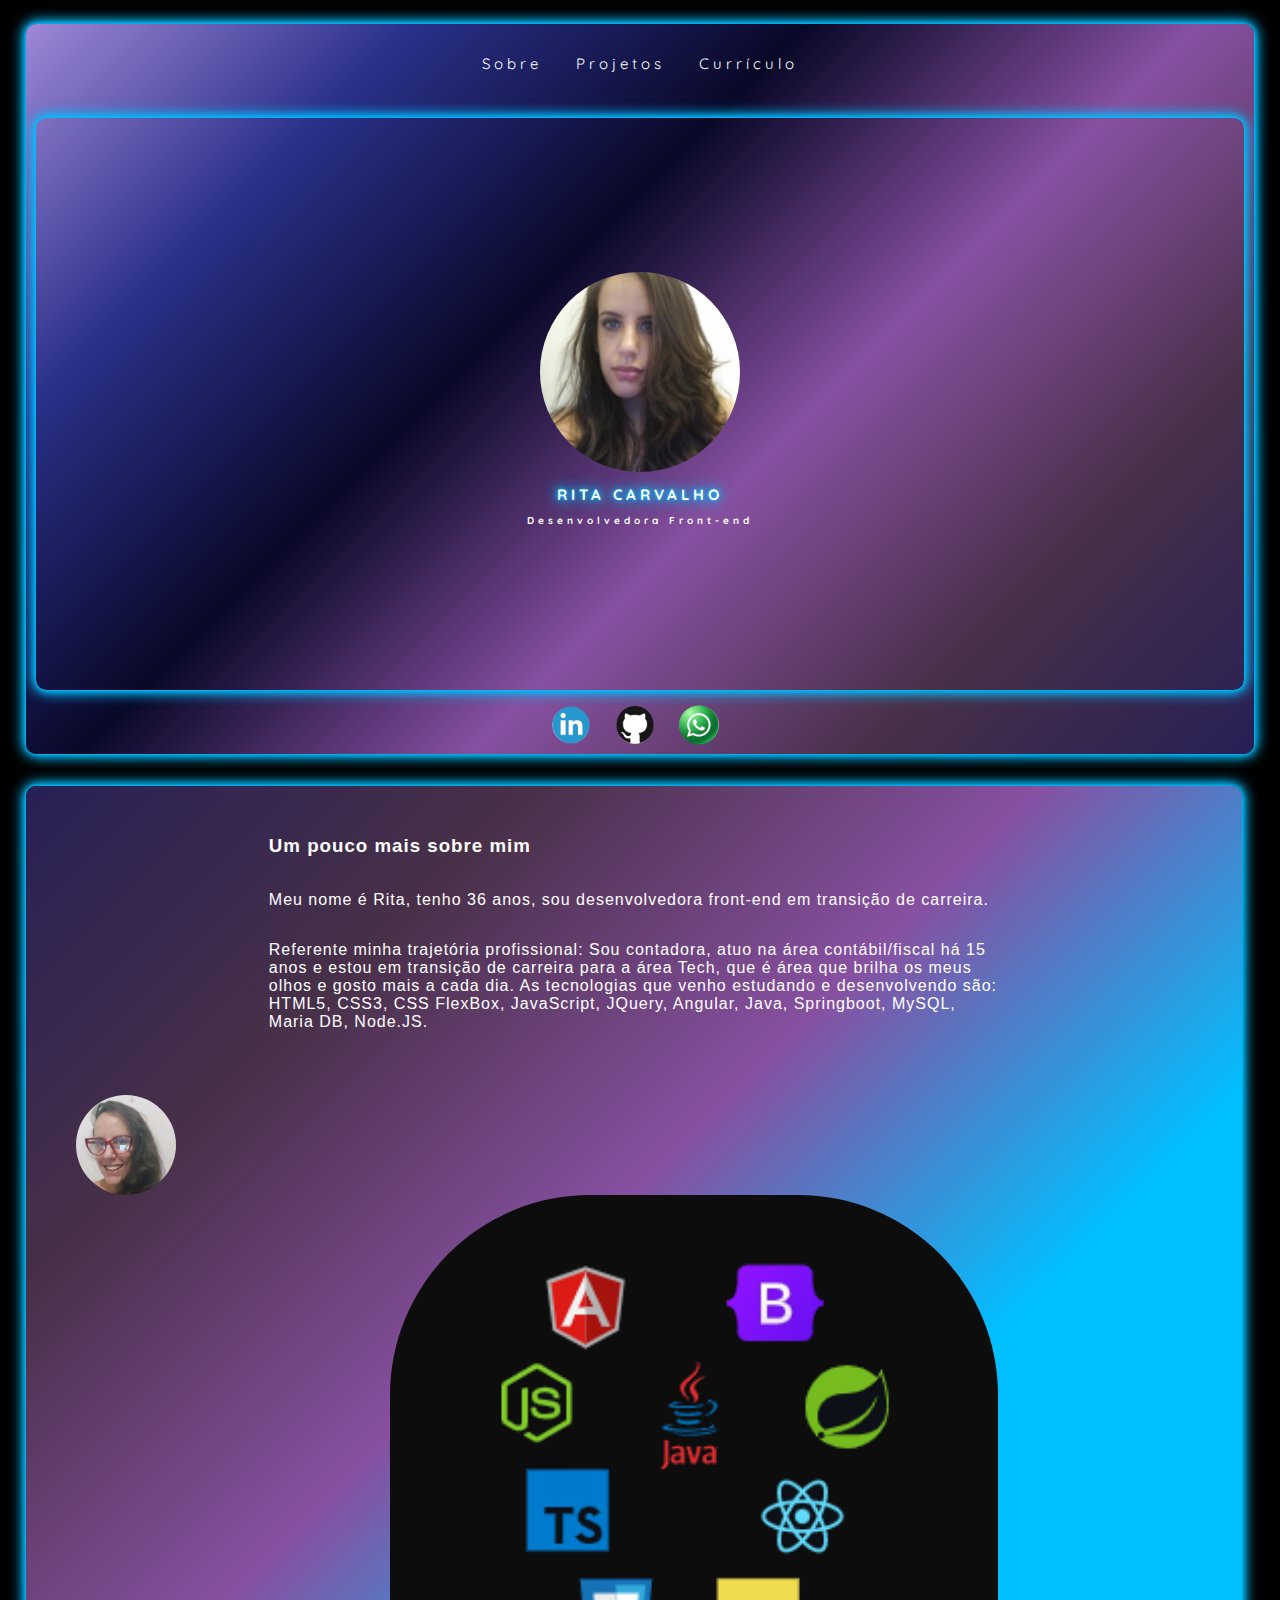
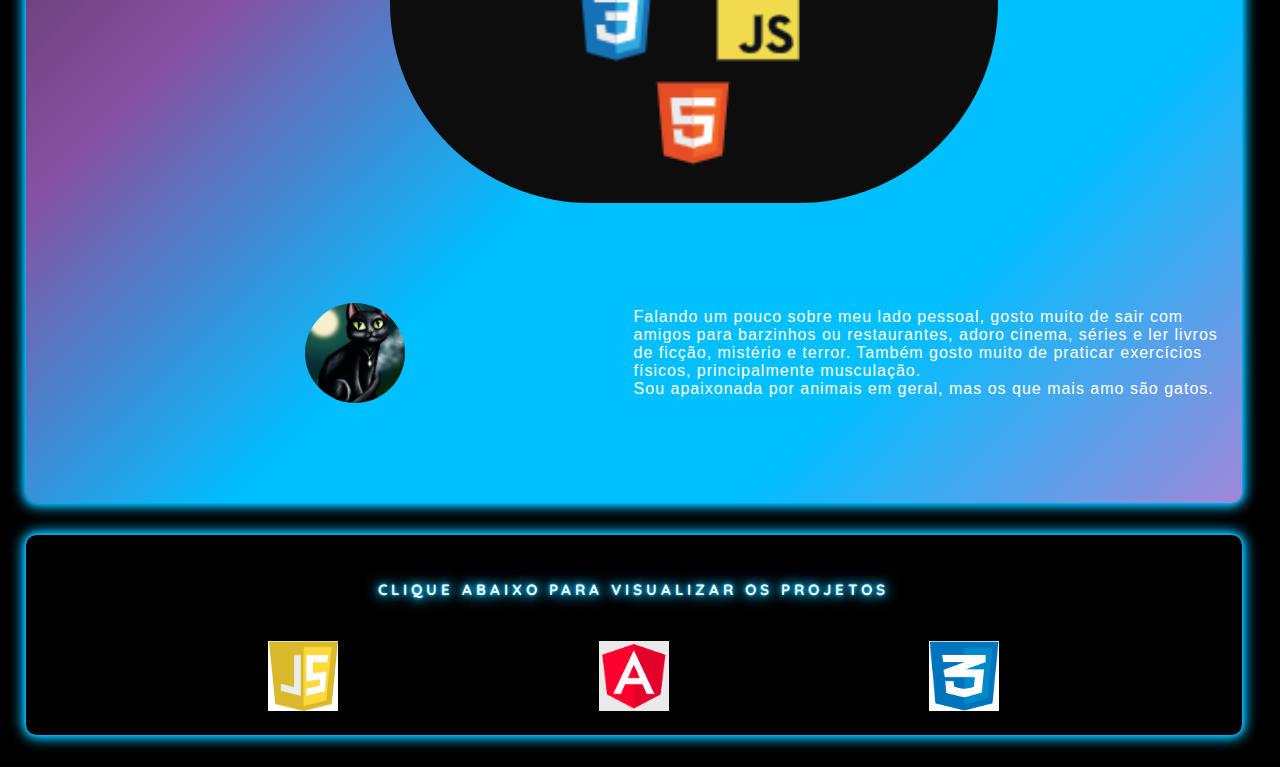
<file: index.html>
<!DOCTYPE html>
<html lang="pt-BR">
<head>
    <meta charset="UTF-8">
    <meta http-equiv="X-UA-Compatible" content="IE=edge">
    <meta name="viewport" content="width=device-width, initial-scale=1.0">
    <title>Document</title>
    <link rel="stylesheet" href="assets/css/style.css">
    <link rel="stylesheet" href="assets/css/socialMedia.css">
    <link rel="stylesheet" href="assets/css/keyFrame.css">
    <link rel="stylesheet" href="assets/css/menu.css">
    <link rel="stylesheet" href="assets/css/foto.css">
    <link rel="stylesheet" href="assets/css/h2.css">
    <link rel="stylesheet" href="assets/css/h1.css">
    <link rel="stylesheet" href="assets/css/card2.css">
    <link rel="stylesheet" href="assets/css/card1.css">
    <link rel="stylesheet" href="assets/css/sobre.css">
    <link rel="stylesheet" href="assets/css/projetosMenu.css">
    <link rel="stylesheet" href="assets/css/responsivo.css">
</head>

<!--Página inicial-->
<body>
    <header>
    <section class="background">
        <div class="menu">
            <p>
                <a href="#pageContainer" class="sobre">Sobre</a>
                <a href="#projectsMenu" class="projetos">Projetos</a>
                <a href="assets/curriculo/curriculo.html" target="_blank" class="curriculo">Currículo</a>
            </p>
        </div>
        <div class="background-2">
            <div class="shadow">
                <img src="assets/img/rita.png" alt="foto rita">
            </div>
            <div>
                <h1>Rita Carvalho</h1>
                <h2>Desenvolvedora Front-end</h2>
            </div>
        </div>

        <div class="social-media">
            <a class="linkedin" href="https://www.linkedin.com/in/rita-carvalho-053305229" target="_blank"><img src="assets/img/linkedin_circulo_editado.png" alt="logo linkedin"></a>
            <a class="git" href="https://github.com/Rita-C-Carvalho" target="_blank"><img src="assets/img/github_branco_editado.png" alt="logo github"></a>
            <a class="zap" href="https://wa.me/5511987828635" target="_blank"><img src="assets/img/zap_circulo_editado.png" alt="logo zap"></a>
        </div>
    </section>
    </header>

    <!--Sobre-->
    <section id="pageContainer">
        <div class="cardPageContainer1">
            <div class="textProfessionalAbout">
                <h3>Um pouco mais sobre mim</h3>
                <p>
                    Meu nome é Rita, tenho 36 anos, sou desenvolvedora front-end em transição de carreira.
                </p>
                <p>   
                    Referente minha trajetória profissional: Sou contadora, atuo na área 
                    contábil/fiscal há 15 anos e estou em transição de carreira para a área Tech, que é 
                    área que brilha os meus olhos e gosto mais a cada dia. As tecnologias que venho estudando 
                    e desenvolvendo são: HTML5, CSS3, CSS FlexBox, JavaScript, JQuery, Angular, Java, 
                    Springboot, MySQL, Maria DB, Node.JS.
                </p>
            </div>
            <div class="cardProfessionalAbout">
                <img class="about" src="assets/img/RitaLinkedin.jpg" alt=""> 
                <img class="lp" src="assets/img/lp1.png" alt=""> 
            </div>

            <div class="cardPageContainer2">
                <div class="textPersonalAbout">
                    <p>   
                        Falando um pouco sobre meu lado pessoal, gosto muito de sair com amigos para barzinhos ou 
                        restaurantes, adoro cinema, séries e ler livros de ficção, mistério e terror. Também gosto muito de praticar
                        exercícios físicos, principalmente musculação. <br> 
                        Sou apaixonada por animais em geral, mas os que mais amo são gatos.
                    </p>
                </div>
                <div class="cardPersonalAbout">
                    <img class="about" src="assets/img/DALL·E 2022-12-17 20.46.58 - desenho realista de gato preto místico  com lua arte digital.png" alt="">
                </div>
            </div>
        <div class="topo"><a href="#"><img src="assets/img/topo1.png" alt="imagem seta"></a></div>
    </section>

    <!--Projetos-->
    <section id="projectsMenu">
        <h1>Clique abaixo para visualizar os projetos</h1>
        <div class="menuLP">
            <div class="js"><a href="assets/projetos/JS/projetos.html"><img src="assets/img/js.png" alt="imagem Javascript"></a></div>
            <div class="angular"><a href="assets/projetos/Angular/projetos.html"><img src="assets/img/angular1.png" alt="imagem Angular"></a></div>
            <div class="css"><a href="assets/projetos/CSS/projetos.html"><img src="assets/img/css1.png" alt="imagem CSS"></a></div>
        </div>
        <div class="topo1"><a href="#"><img src="assets/img/topo1.png" alt="imagem seta"></a></div>
    </section>
</file>
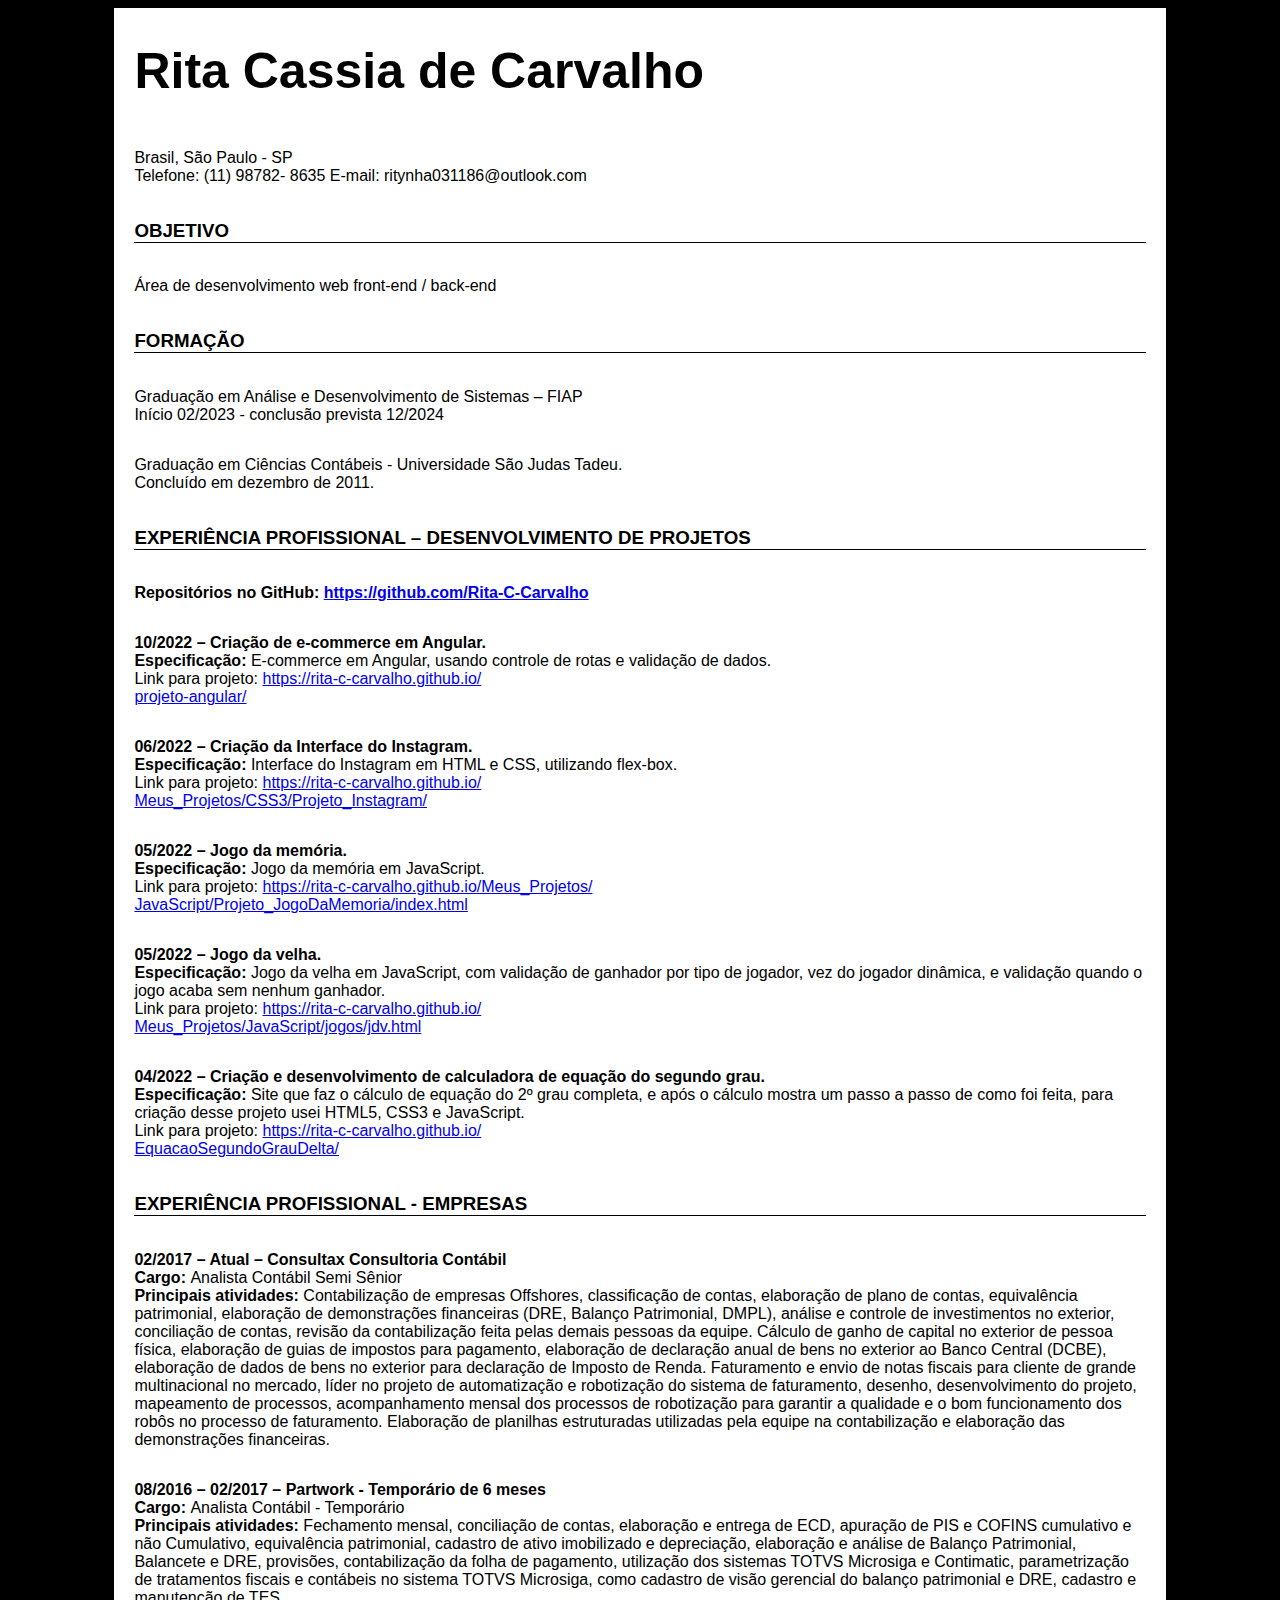
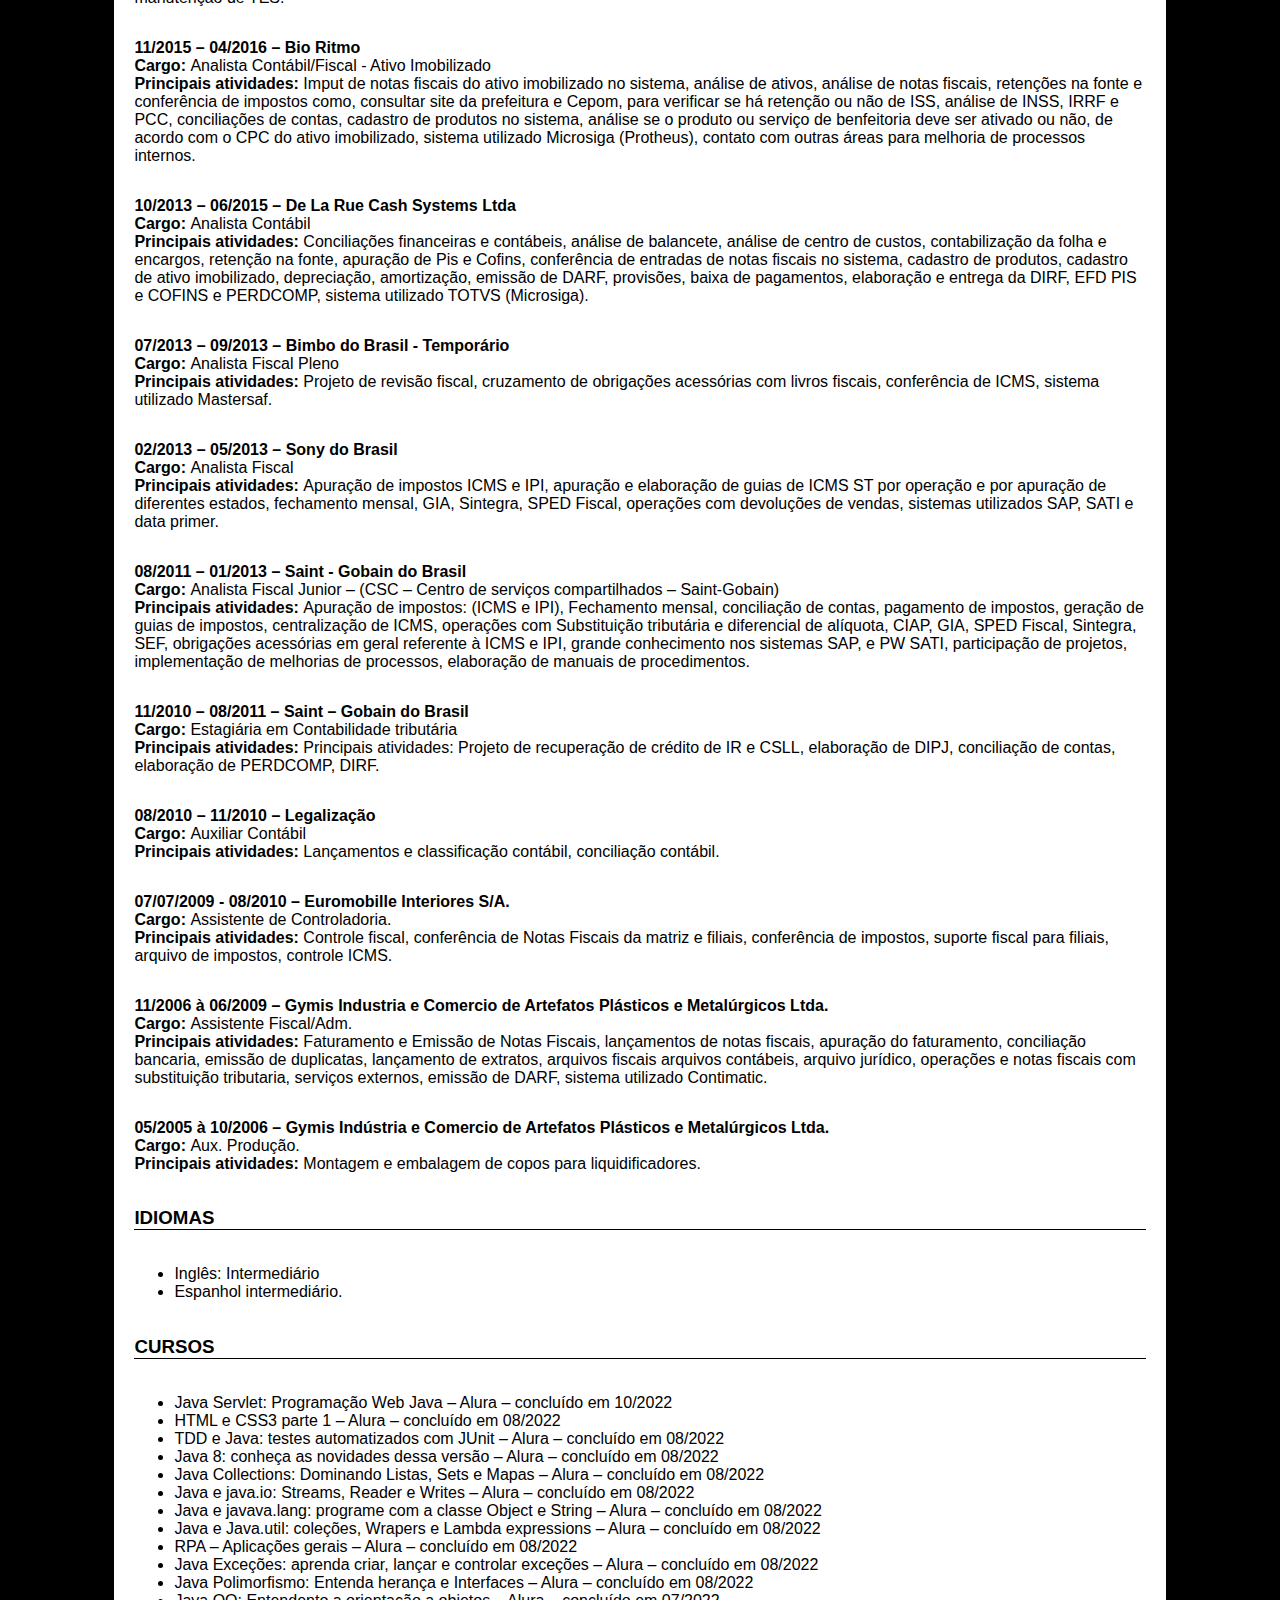
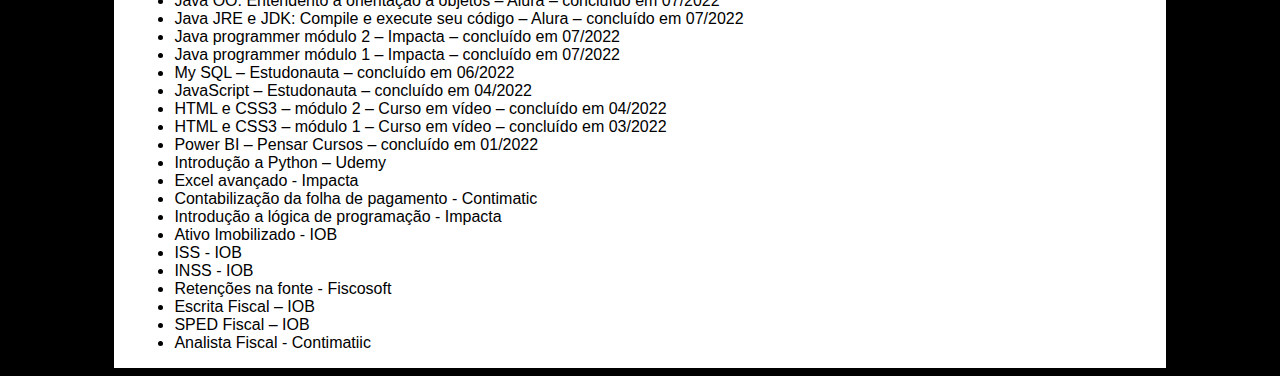
<file: assets/curriculo/curriculo.html>
<!DOCTYPE html>
<html lang="pt-BR">
<head>
    <meta charset="UTF-8">
    <meta http-equiv="X-UA-Compatible" content="IE=edge">
    <meta name="viewport" content="width=device-width, initial-scale=1.0">
    <title>Currículo</title>
    <link rel="stylesheet" href="curriculo.css">
    <link rel="stylesheet" href="responsivoCurriculo.css">
</head>
<body>
    <div class="container">
        <div class="backgrounGray">
            <h1>Rita Cassia de Carvalho </h1>
        </div>
        <p>Brasil, São Paulo - SP<br>
        Telefone: (11) 98782- 8635 E-mail: ritynha031186@outlook.com
        </p>
        <h3>OBJETIVO </h3>
        <p>Área de desenvolvimento web front-end / back-end</p>
        <h3>FORMAÇÃO </h3>
        <p>
            Graduação em Análise e Desenvolvimento de Sistemas – FIAP<br>
            Início 02/2023 - conclusão prevista 12/2024 
        </p>
        <p>
        Graduação em Ciências Contábeis - Universidade São Judas Tadeu. <br>
        Concluído em dezembro de 2011. 
        </p>
        <h3>EXPERIÊNCIA PROFISSIONAL – DESENVOLVIMENTO DE PROJETOS </h3>
        <p>
            <span class="negrito">
            Repositórios no GitHub: <a href="https://github.com/Rita-C-Carvalho" 
            target="_blank">https://github.com/Rita-C-Carvalho</a>  
            </span>
        </p>
        <p>
            <span class="negrito">10/2022 – Criação de e-commerce em Angular.</span><br>
            <span class="negrito">Especificação: </span>E-commerce em Angular, usando controle de rotas e validação de dados. <br>
            Link para projeto: <a href="https://rita-c-carvalho.github.io/projeto-angular/" 
            target="_blank">https://rita-c-carvalho.github.io/ <br> projeto-angular/ </a>
        </p>

        <p>
            <span class="negrito">06/2022 – Criação da Interface do Instagram.</span><br>
            <span class="negrito">Especificação: </span>Interface do Instagram em HTML e CSS, utilizando flex-box. <br>
            Link para projeto: <a href="https://rita-c-carvalho.github.io/Meus_Projetos/CSS3/Projeto_Instagram/" 
            target="_blank">https://rita-c-carvalho.github.io/ <br> Meus_Projetos/CSS3/Projeto_Instagram/ </a>
        </p>

        <p>
            <span class="negrito">05/2022 – Jogo da memória. </span><br>
            <span class="negrito">Especificação: </span>Jogo da memória em JavaScript. <br>
            Link para projeto: <a href=" https://rita-c-carvalho.github.io/Meus_Projetos/JavaScript/Projeto_JogoDaMemoria/index.html" 
            target="_blank"> https://rita-c-carvalho.github.io/Meus_Projetos/ <br> JavaScript/Projeto_JogoDaMemoria/index.html</a>
        </p>

        <p>
            <span class="negrito">05/2022 – Jogo da velha. </span><br>
            <span class="negrito">Especificação: </span>Jogo da velha em JavaScript, com validação de ganhador por tipo de jogador, 
            vez do jogador dinâmica, e validação quando o jogo acaba sem nenhum ganhador.<br>
            Link para projeto: <a href="https://rita-c-carvalho.github.io/Meus_Projetos/JavaScript/jogos/jdv.html " 
            target="_blank">https://rita-c-carvalho.github.io/ <br> Meus_Projetos/JavaScript/jogos/jdv.html </a>
        </p>

        <p>
            <span class="negrito">04/2022 – Criação e desenvolvimento de calculadora de equação do segundo grau.</span><br>
            <span class="negrito">Especificação: </span>Site que faz o cálculo de equação do 2º grau completa, 
            e após o cálculo mostra um passo a passo de como foi feita, para criação desse projeto usei HTML5, CSS3 e JavaScript. <br>
            Link para projeto: <a href="https://rita-c-carvalho.github.io/EquacaoSegundoGrauDelta/" 
            target="_blank">https://rita-c-carvalho.github.io/ <br> EquacaoSegundoGrauDelta/ </a>
        </p>
        <h3>EXPERIÊNCIA PROFISSIONAL - EMPRESAS </h3>

        <p>
            <span class="negrito">02/2017 – Atual – Consultax Consultoria Contábil </span><br>
            <span class="negrito">Cargo: </span>Analista Contábil Semi Sênior <br>
            <span class="negrito">Principais atividades: </span> Contabilização de empresas Offshores, classificação de contas, 
            elaboração de plano de contas, equivalência patrimonial, elaboração de demonstrações financeiras 
            (DRE, Balanço Patrimonial, DMPL), análise e controle de investimentos no exterior, conciliação de contas, 
            revisão da contabilização feita pelas demais pessoas da equipe.  
            Cálculo de ganho de capital no exterior de pessoa física, elaboração de guias de impostos para pagamento, 
            elaboração de declaração anual de bens no exterior ao Banco Central (DCBE), elaboração de dados de bens no exterior 
            para declaração de Imposto de Renda. 
            Faturamento e envio de notas fiscais para cliente de grande multinacional no mercado, líder no projeto de automatização 
            e robotização do sistema de faturamento, desenho, desenvolvimento do projeto, mapeamento de processos, 
            acompanhamento mensal dos processos de robotização para garantir a qualidade e o bom funcionamento dos robôs no processo de 
            faturamento. 
            Elaboração de planilhas estruturadas utilizadas pela equipe na contabilização e elaboração das demonstrações financeiras. 
        </p>

        <p>
            <span class="negrito">08/2016 – 02/2017 – Partwork - Temporário de 6 meses </span><br>
            <span class="negrito">Cargo: </span>Analista Contábil - Temporário<br>
            <span class="negrito">Principais atividades: </span>Fechamento mensal, conciliação de contas, elaboração e entrega de ECD, 
            apuração de PIS e COFINS cumulativo e não Cumulativo, equivalência patrimonial, cadastro de ativo imobilizado e depreciação,
            elaboração e análise de Balanço Patrimonial, Balancete e DRE, provisões, contabilização da folha de pagamento, utilização 
            dos sistemas TOTVS Microsiga e Contimatic, parametrização de tratamentos fiscais e contábeis no sistema TOTVS Microsiga,
            como cadastro de visão gerencial do balanço patrimonial e DRE, cadastro e manutenção de TES. 
        </p>

        <p>
            <span class="negrito">11/2015 – 04/2016 – Bio Ritmo </span><br>
            <span class="negrito">Cargo: </span>Analista Contábil/Fiscal -  Ativo Imobilizado <br>
            <span class="negrito">Principais atividades: </span> Imput de notas fiscais do ativo imobilizado no sistema, 
            análise de ativos, análise de notas fiscais, retenções na fonte e conferência de impostos como, consultar site da prefeitura 
            e Cepom, para verificar se há retenção ou não de ISS, análise de INSS, IRRF e PCC, conciliações de contas, cadastro de 
            produtos no sistema, análise se o produto ou serviço de benfeitoria deve ser ativado ou não, de acordo com o CPC do ativo 
            imobilizado, sistema utilizado Microsiga (Protheus), contato com outras áreas para melhoria de processos internos.
        </p>

        <p>
            <span class="negrito">10/2013 – 06/2015 – De La Rue Cash Systems Ltda </span><br>
            <span class="negrito">Cargo: </span>Analista Contábil <br>
            <span class="negrito">Principais atividades: </span> Conciliações financeiras e contábeis, análise de balancete, análise de 
            centro de custos, contabilização da folha e encargos, retenção na fonte, apuração de Pis e Cofins, conferência de entradas de
            notas fiscais no sistema, cadastro de produtos, cadastro de ativo imobilizado, depreciação, amortização, emissão de DARF, 
            provisões, baixa de pagamentos, elaboração e entrega da DIRF, EFD PIS e COFINS e PERDCOMP, sistema utilizado TOTVS
            (Microsiga). 
        </p>

        <p>
            <span class="negrito">07/2013 – 09/2013 – Bimbo do Brasil - Temporário </span><br>
            <span class="negrito">Cargo: </span>Analista Fiscal Pleno<br>
            <span class="negrito">Principais atividades: </span> Projeto de revisão fiscal, cruzamento de obrigações acessórias com livros 
            fiscais, conferência de ICMS, sistema utilizado Mastersaf.
        </p>

        <p>
            <span class="negrito">02/2013 – 05/2013 – Sony do Brasil </span><br>
            <span class="negrito">Cargo: </span>Analista Fiscal <br>
            <span class="negrito">Principais atividades: </span>Apuração de impostos ICMS e IPI, apuração e elaboração de guias de 
            ICMS ST por operação e por apuração de diferentes estados, fechamento mensal, GIA, Sintegra, SPED Fiscal, operações com 
            devoluções de vendas, sistemas utilizados SAP, SATI e data primer. 
        </p>

        <p>
            <span class="negrito">08/2011 – 01/2013 – Saint - Gobain do Brasil </span><br>
            <span class="negrito">Cargo: </span>Analista Fiscal Junior – (CSC – Centro de serviços compartilhados – Saint-Gobain)<br>
            <span class="negrito">Principais atividades: </span>Apuração de impostos: (ICMS e IPI), Fechamento mensal, conciliação de 
            contas, pagamento de impostos, geração de guias de impostos, centralização de ICMS, operações com Substituição tributária e 
            diferencial de alíquota, CIAP, GIA, SPED Fiscal, Sintegra, SEF, obrigações acessórias em geral referente à ICMS e IPI, grande 
            conhecimento nos sistemas SAP, e PW SATI, participação de projetos, implementação de melhorias de processos, elaboração de 
            manuais de procedimentos. 
        </p>

        <p>
            <span class="negrito">11/2010 – 08/2011 – Saint – Gobain do Brasil</span> <br>
            <span class="negrito">Cargo: </span>Estagiária em Contabilidade tributária<br>
            <span class="negrito">Principais atividades: </span>Principais atividades: </span> Projeto de recuperação de crédito de IR e 
            CSLL, elaboração de DIPJ, conciliação de contas, elaboração de PERDCOMP, DIRF.
 
        </p>

        <p>
            <span class="negrito">08/2010 – 11/2010 – Legalização</span> <br>
            <span class="negrito">Cargo: </span>Auxiliar Contábil<br>
            <span class="negrito">Principais atividades: </span>Lançamentos e classificação contábil, conciliação contábil.
        </p>

        <p>
            <span class="negrito">07/07/2009 - 08/2010 – Euromobille Interiores S/A.</span> <br>
            <span class="negrito">Cargo: </span>Assistente de Controladoria.<br>
            <span class="negrito">Principais atividades: </span>Controle fiscal, conferência de Notas Fiscais da matriz e filiais, 
            conferência de impostos, suporte fiscal para filiais, arquivo de impostos, controle ICMS.  
        </p>

        <p>
            <span class="negrito">11/2006 à 06/2009 – Gymis Industria e Comercio de Artefatos Plásticos e Metalúrgicos Ltda.</span> <br>
            <span class="negrito">Cargo: </span>Assistente Fiscal/Adm. <br>
            <span class="negrito">Principais atividades: </span>Faturamento e Emissão de Notas Fiscais, lançamentos de notas fiscais, 
            apuração do faturamento, conciliação bancaria, emissão de duplicatas, lançamento de extratos, arquivos fiscais arquivos 
            contábeis, arquivo jurídico, operações e notas fiscais com substituição tributaria, serviços externos, emissão de DARF, 
            sistema utilizado Contimatic. 
        </p>

        <p>
            <span class="negrito">05/2005 à 10/2006 – Gymis Indústria e Comercio de Artefatos Plásticos e Metalúrgicos Ltda.</span><br>
            <span class="negrito">Cargo: </span>Aux. Produção.<br>
            <span class="negrito">Principais atividades: </span>Montagem e embalagem de copos para liquidificadores.  
        </p>

        <h3>IDIOMAS </h3>
        <ul>
            <li>Inglês: Intermediário </li>
            <li>Espanhol intermediário. </li>
        </ul>

        <h3>CURSOS</h3>
        <ul>
            <li>Java Servlet: Programação Web Java – Alura – concluído em 10/2022 </li>
            <li>HTML e CSS3 parte 1  – Alura – concluído em 08/2022</li>
            <li>TDD e Java: testes automatizados com JUnit – Alura – concluído em 08/2022 </li>
            <li>Java 8: conheça as novidades dessa versão  – Alura – concluído em 08/2022 </li>
            <li>Java Collections: Dominando Listas, Sets e Mapas  – Alura – concluído em 08/2022 </li>
            <li>Java e java.io: Streams, Reader e Writes – Alura – concluído em 08/2022 </li>
            <li>Java e javava.lang: programe com a classe Object e String – Alura – concluído em 08/2022 </li>
            <li>Java e Java.util: coleções, Wrapers e Lambda expressions  – Alura – concluído em 08/2022 </li>
            <li>RPA – Aplicações gerais – Alura – concluído em 08/2022 </li>
            <li>Java Exceções: aprenda criar, lançar e controlar exceções  – Alura – concluído em 08/2022 </li>
            <li>Java  Polimorfismo: Entenda herança e Interfaces – Alura – concluído em 08/2022 </li>
            <li>Java OO: Entendento a orientação a objetos – Alura – concluído em 07/2022 </li>
            <li>Java JRE e JDK: Compile e execute seu código – Alura – concluído em 07/2022 </li>
            <li>Java programmer módulo 2 – Impacta – concluído em 07/2022 </li>
            <li>Java programmer módulo 1 – Impacta – concluído em 07/2022 </li>
            <li>My SQL – Estudonauta – concluído em 06/2022 </li>
            <li>JavaScript – Estudonauta – concluído em 04/2022 </li>
            <li>HTML e CSS3 – módulo 2 – Curso em vídeo – concluído em 04/2022 </li>
            <li>HTML e CSS3 – módulo 1 – Curso em vídeo – concluído em 03/2022 </li>
            <li>Power BI – Pensar Cursos – concluído em 01/2022 </li>
            <li>Introdução a Python – Udemy </li>
            <li>Excel avançado - Impacta </li>
            <li>Contabilização da folha de pagamento - Contimatic </li>
            <li>Introdução a lógica de programação - Impacta </li>
            <li>Ativo Imobilizado - IOB</li>
            <li>ISS - IOB </li>
            <li>INSS - IOB </li>
            <li>Retenções na fonte  - Fiscosoft </li>
            <li>Escrita Fiscal – IOB </li>
            <li>SPED Fiscal – IOB </li>
            <li>Analista Fiscal - Contimatiic </li>
        </ul>
    </div>
</body>
</html>
</file>
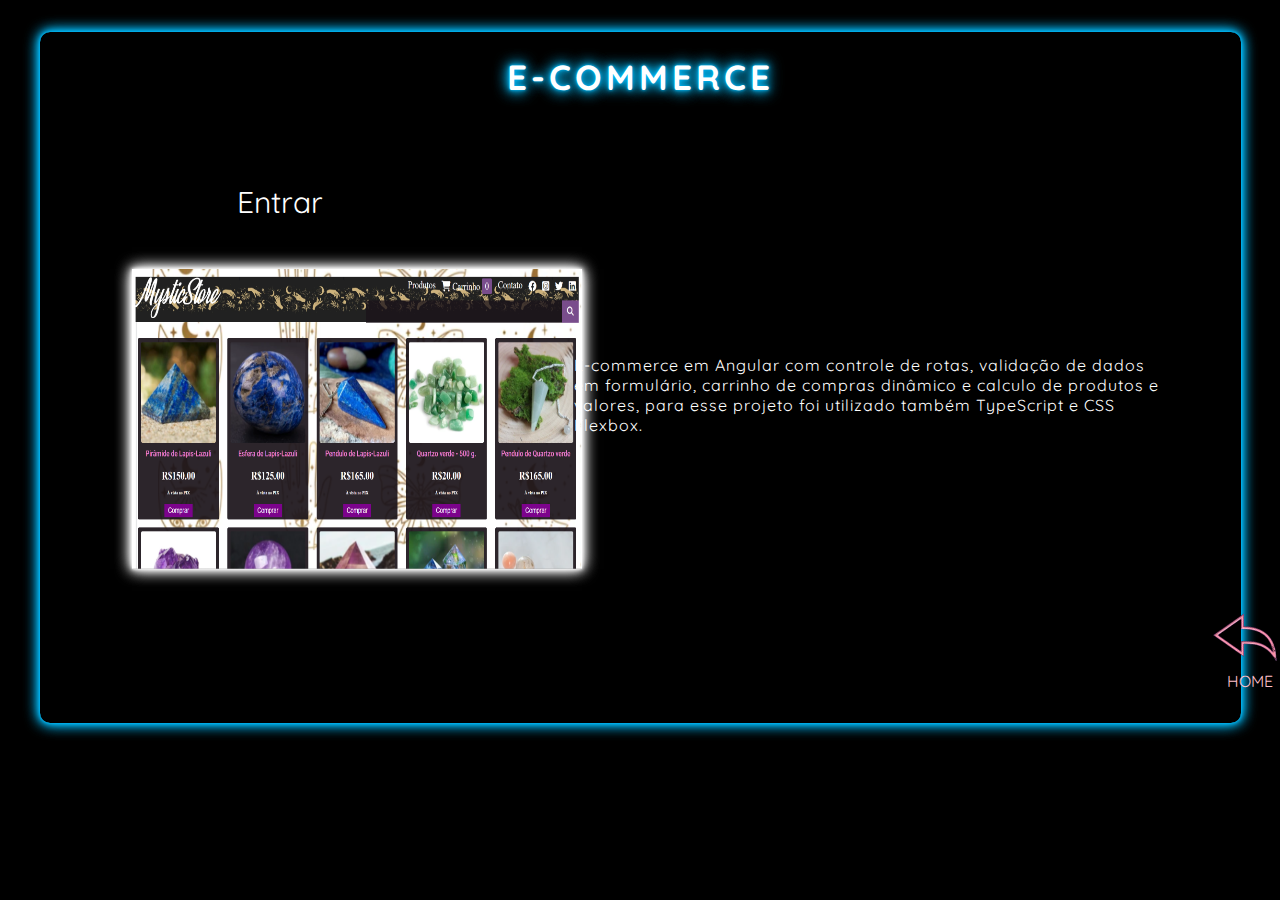
<file: assets/projetos/Angular/projetos.html>
<!DOCTYPE html>
<html lang="en">
<head>
    <meta charset="UTF-8">
    <meta http-equiv="X-UA-Compatible" content="IE=edge">
    <meta name="viewport" content="width=device-width, initial-scale=1.0">
    <title>Document</title>
    <link rel="stylesheet" href="projetos.css">
    <link rel="stylesheet" href="fotos.css">
    <link rel="stylesheet" href="responsivoAngular.css">
</head>
<body>
    <section id="projects">

        <!--Calculadora equação do segundo garu-->
        <h1 class="title">E-commerce</h1>
        <br><br><br>
        <div class="card_enter">
            <a href="https://rita-c-carvalho.github.io/projeto-angular/"
            target="_blank">Entrar</a>
        </div>
        <div class="card_pageContainer">
            <div class="card_ecommerce">
                <img class="ecommerce" src="ecommerce.png" alt="Imagem do site">
            </div>

            <div class="card_textoEcommerce">
                E-commerce em Angular com controle de rotas, validação de dados em formulário,
                carrinho de compras dinâmico e calculo de produtos e valores, para esse projeto foi
                utilizado também TypeScript e CSS Flexbox.
            </div>
        </div>

        <a class="a_home" href="https://rita-c-carvalho.github.io/PortfolioRita/">
        <img class="voltar" src="img/seta voltar.png" alt="imagem de seta voltar">
        <div class="home">HOME</div> 
        </a>
    </section>
</body>
</html>
</body>
</html>
</file>
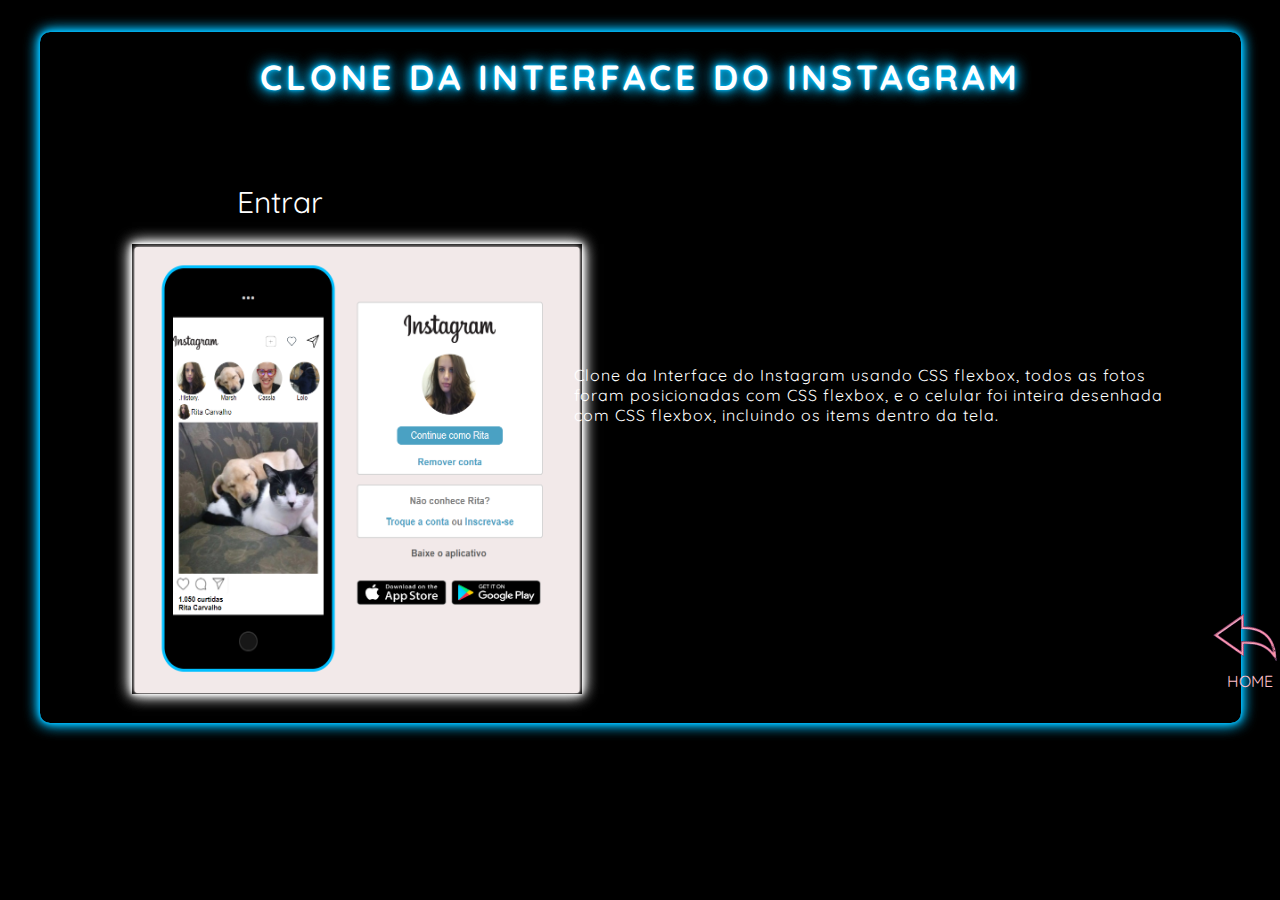
<file: assets/projetos/CSS/projetos.html>
<!DOCTYPE html>
<html lang="en">
<head>
    <meta charset="UTF-8">
    <meta http-equiv="X-UA-Compatible" content="IE=edge">
    <meta name="viewport" content="width=device-width, initial-scale=1.0">
    <title>Document</title>
    <link rel="stylesheet" href="projetos.css">
    <link rel="stylesheet" href="fotos.css">
    <link rel="stylesheet" href="responsivoCSS.css">
</head>
<body>
    <section id="projects">

        <!--Interface do Instagram-->
        <h1 class="title">Clone da interface do Instagram</h1>
        <br><br><br>
        <div class="card_enter">
            <a href="https://rita-c-carvalho.github.io/Meus_Projetos/CSS3/Projeto_Instagram/"
            target="_blank">Entrar</a>
        </div>
        <div class="card_pageContainer">
            <div class="card_instagram">
                <img class="instagram" src="img/instagram.png" alt="Imagem da interface do Instagram">
            </div>

            <div class="card_textoInstagram">
                Clone da Interface do Instagram usando CSS flexbox, todos as fotos foram posicionadas
                com CSS flexbox, e o celular foi inteira desenhada com CSS flexbox, incluindo
                os items dentro da tela.
            </div>
        </div>

        <a class="a_home" href="https://rita-c-carvalho.github.io/PortfolioRita/">
        <img class="voltar" src="img/seta voltar.png" alt="imagem de seta voltar">
        <div class="home">HOME</div> 
        </a>
    </section>
</body>
</html>
</body>
</html>
</file>
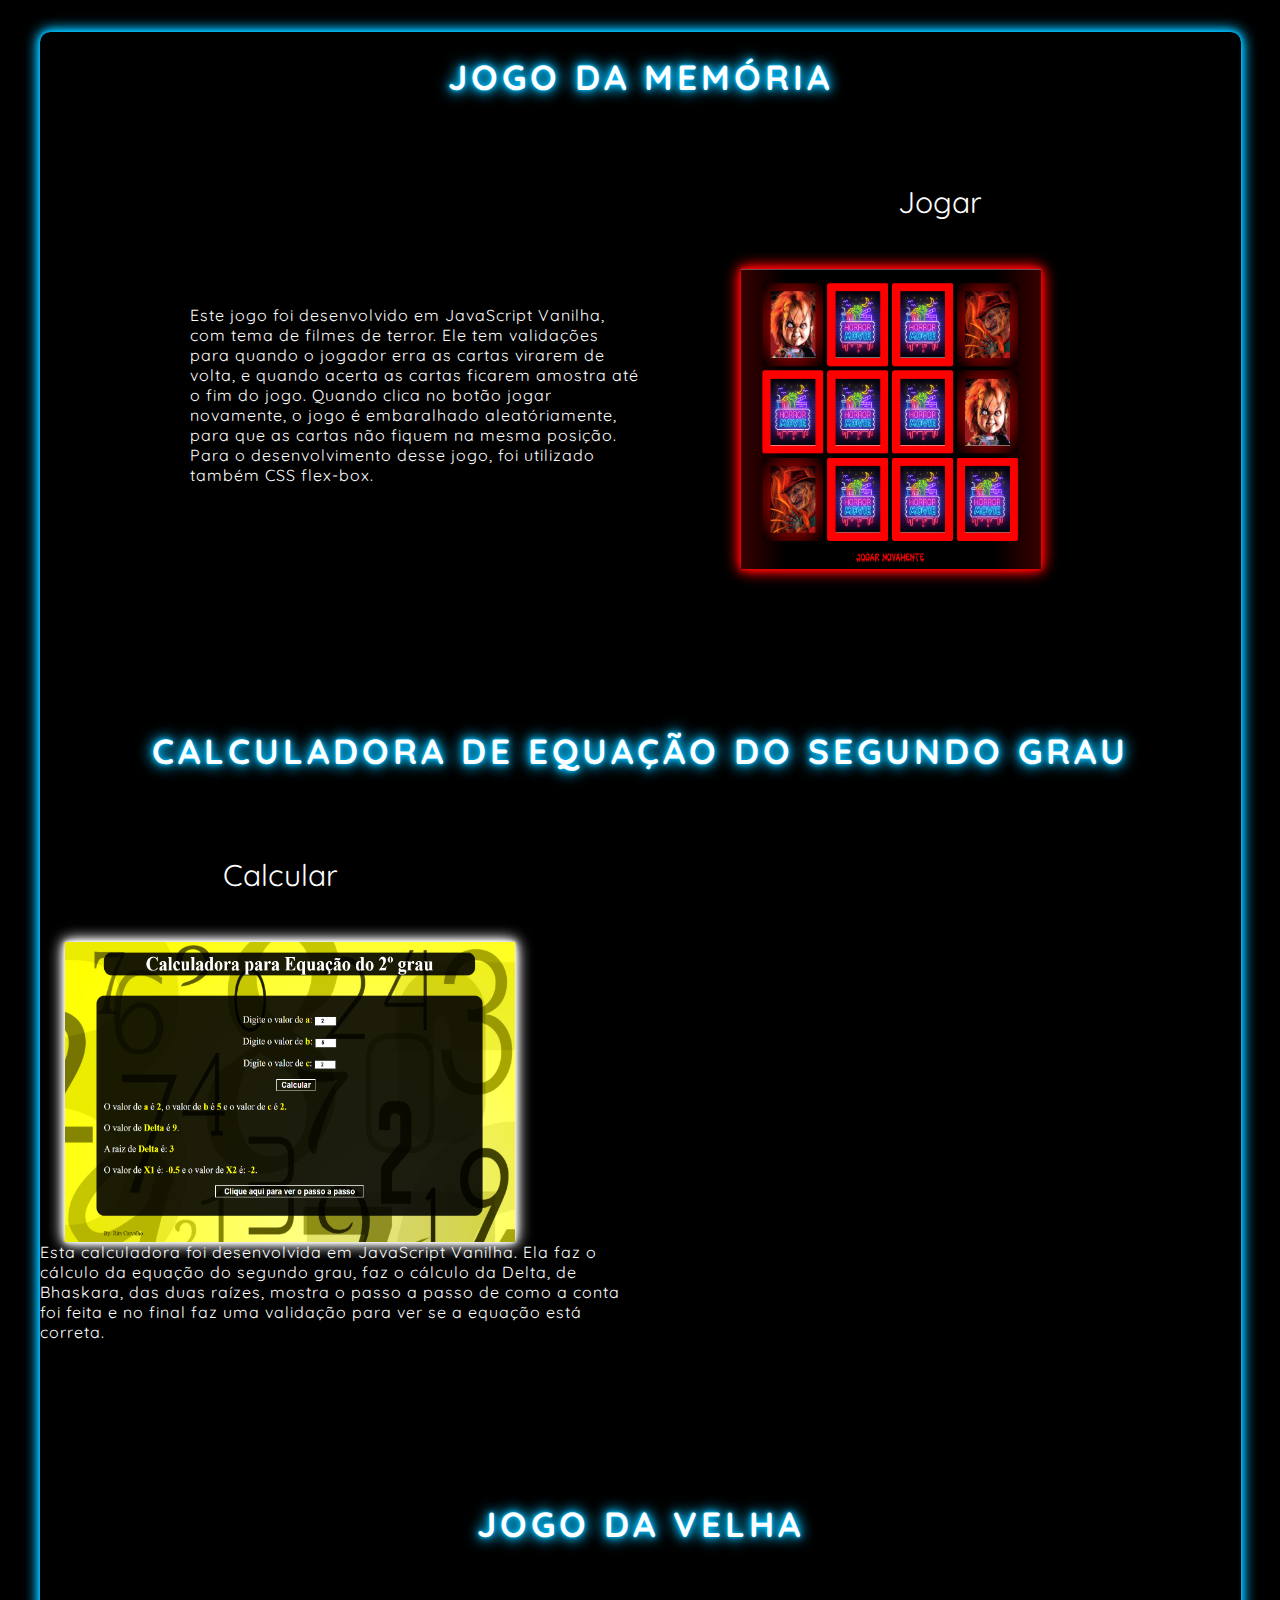
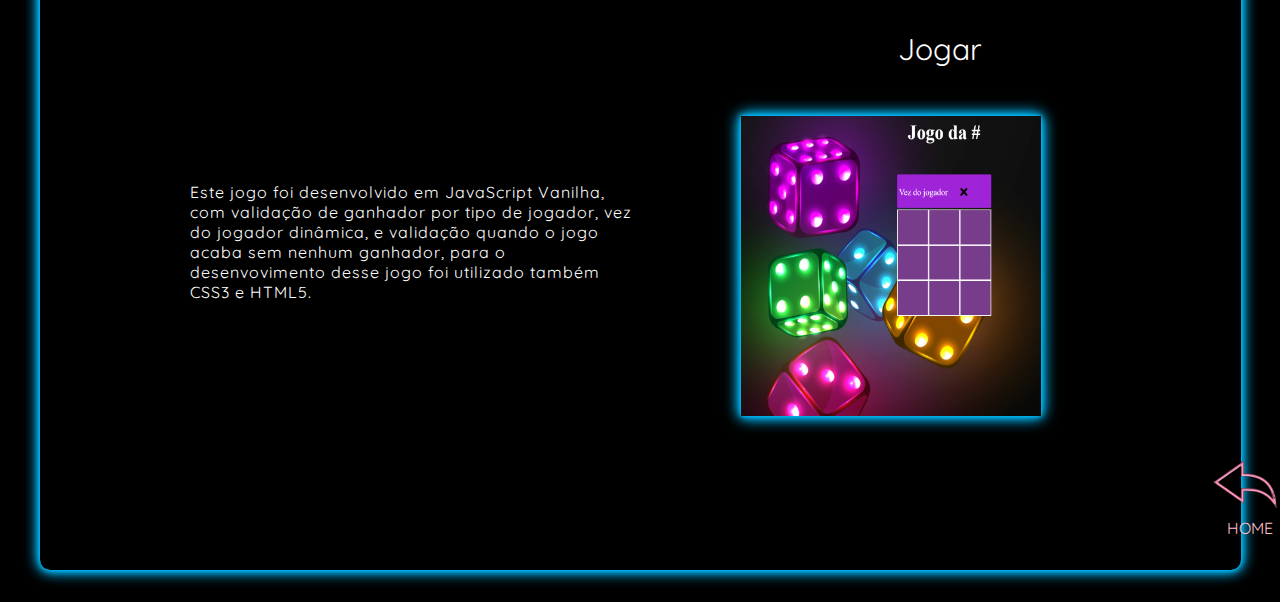
<file: assets/projetos/JS/projetos.html>
<!DOCTYPE html>
<html lang="en">
<head>
    <meta charset="UTF-8">
    <meta http-equiv="X-UA-Compatible" content="IE=edge">
    <meta name="viewport" content="width=device-width, initial-scale=1.0">
    <title>Document</title>
    <link rel="stylesheet" href="projetos.css">
    <link rel="stylesheet" href="fotos.css">
    <link rel="stylesheet" href="responsivoJS.css">
</head>
<body>
    <section id="projects">

        <!--Jogo da memória-->
        <h1>Jogo da memória</h1>
        <br><br><br>    
        <div class="card_playing">
            <a href="https://rita-c-carvalho.github.io/Meus_Projetos/JavaScript/Projeto_JogoDaMemoria/index.html"
            target="_blank">Jogar</a>
        </div>
        <div class="card_conteudopagina">
            <div class="card_textojogo">
                Este jogo foi desenvolvido em JavaScript Vanilha, com tema de filmes de terror.
                Ele tem validações para quando o jogador erra as cartas virarem de volta, e quando
                acerta as cartas ficarem amostra até o fim do jogo. Quando clica no botão jogar novamente,
                o jogo é embaralhado aleatóriamente, para que as cartas não fiquem na mesma posição.
                Para o desenvolvimento desse jogo, foi utilizado também CSS flex-box.
            </div>
            <div class="card_jogo">
                <img class="memory" src="img/jogo_da_memoria.png" alt="Imagem do jogo da velha">
            </div>
        </div>
        
        <!--Calculadora equação do segundo garu-->
        <h1 class="title">Calculadora de equação do segundo grau</h1>
        <br><br><br>
        <div class="card_calcular">
            <a href="https://rita-c-carvalho.github.io/EquacaoSegundoGrauDelta/"
            target="_blank">Calcular</a>
        </div>
        <div class="card_conteudopaginaDelta">
            <div class="card_Delta">
                <img class="delta" src="img/delta.png" alt="Imagem da calculadora">
            </div>

            <div class="card_textoDelta">
                Esta calculadora foi desenvolvida em JavaScript Vanilha. Ela faz o cálculo da equação
                do segundo grau, faz o cálculo da Delta, de Bhaskara, das duas raízes, mostra o passo 
                a passo de como a conta foi feita e no final faz uma validação para ver se a equação 
                está correta.
            </div>
        </div>

        <!--Jogo da velha-->
        <h1 class="title">Jogo da velha</h1>
        <br><br><br>
        <div class="card_playing_jdv">
            <a href="https://rita-c-carvalho.github.io/Meus_Projetos/JavaScript/jogos/jdv.html"
            target="_blank">Jogar</a>
        </div>
        <div class="card_conteudopagina">
            <div class="card_textojogo">
                Este jogo foi desenvolvido em JavaScript Vanilha, com validação de ganhador por
                tipo de jogador, vez do jogador dinâmica, e validação quando o jogo acaba sem 
                nenhum ganhador, para o desenvovimento desse jogo foi utilizado também CSS3 e HTML5.
            </div>
            <div class="card_jogo">
                <img class="jdv" src="img/jogo da velha.png" alt="Imagem do jogo da velha">
            </div>
        </div>

        <a class="a_home" href="https://rita-c-carvalho.github.io/PortfolioRita/">
        <img class="voltar" src="img/seta voltar.png" alt="imagem de seta voltar">
        <div class="home">HOME</div> 
        </a>
    </section>
</body>
</html>
</body>
</html>
</file>
<file: assets/css/style.css>
@import url('https://fonts.googleapis.com/css2?family=Bebas+Neue&family=Quicksand:wght@300&display=swap'); /*estou importando uma fontedo google fonts.*/

body{
    background-color: black;
    justify-content: center;
    align-items: center;
    font-family: 'Quicksand', sans-serif;
    color: white;
}

header{
    display: flex;
    justify-content: center;
    align-items: center;
}
</file>
<file: assets/css/socialMedia.css>
.social-media img{
    width: 80px;
    height: 80px;
  }

.linkedin img{
  animation: hover 7s ease-in-out normal;
}

.git img{
  animation: hover 8s ease-in-out normal;
}

.zap img{
  animation: hover 9s ease-in-out normal;
}

.social-media img:hover{
    width: 100px;
    height: 100px;
  }

.social-media a{
    text-decoration: none;
    padding: 1rem 4rem;
    border: none;
    width: 60px;
  }
</file>
<file: assets/css/keyFrame.css>
@keyframes hover {
    0% {
      transform: translatey(1000px) rotatez(1deg) perspective(300px) translatez(0);
    }
    50% {
      transform: translatey(10px) rotatez(2deg) perspective(300px)
        translatez(1px);
    }   
  }
</file>
<file: assets/css/menu.css>
.menu{
    display: flex;
    flex-direction: column;
    justify-content: space-between;
    word-spacing: 200px;
}

.menu a{
    text-decoration: none;
    color: white;
    letter-spacing: 4px;
}

.menu a:hover{
  text-shadow: 0 0 3px deepskyblue, 0 0 7px deepskyblue, 0 0 15px deepskyblue, 0 0 15px deepskyblue;
  font-size: 20px;
}
</file>
<file: assets/css/foto.css>
img{
    width: 200px;
    height: 200px;
    border-radius: 200px 200px;
    align-items: center;
    animation: hover 4s ease-in-out normal;
}

.about{
    display: flex;
    width: 200px;
    height: 200px;
    border-radius: 200px 200px;
    justify-content: flex-start;
    align-items: flex-start;
    animation: hover 4s ease-in-out normal;
}

.lp{
    display: flex;
    width: 400px;
    height: 400px;
    margin-left: 150px;
    border-radius: 200px 200px;
    justify-content:end;
    align-items: flex-end;
    animation: hover 4s ease-in-out normal;
}

.topo a img{
    width: 6%;
    height: 12%;
    margin-left: 1200px;
}

.topo a img:hover{
    width: 7%;
    height: 14%;
}

.topo1 a img{
    width: 5%;
    height: 10%;
    margin-left: 1300px;
}

.topo1 a img:hover{
    width: 6%;
    height: 12%;
}
</file>
<file: assets/css/h2.css>
h2{
    text-align: center;
    font-size: 20px;
    letter-spacing: 4px;
    color: white;
    animation: hover 6s ease-in-out normal;
}
</file>
<file: assets/css/h1.css>
h1{
    text-align: center;
    text-transform: uppercase;
    letter-spacing: 4px;
    text-shadow: 0 0 3px deepskyblue, 0 0 7px deepskyblue, 0 0 15px deepskyblue, 0 0 15px deepskyblue;
    animation: hover 5s ease-in-out normal;
}
</file>
<file: assets/css/card2.css>
.background-2{
    margin-top: 30px;
    font-size: 20px;
    display: flex;
    flex-direction: column;
    justify-content: center;
    border-radius: 10px;
    align-items: center;
    padding: 20px 20px 0px 20px;
    height: 550px;  
    width: 1380px;
    background-color: transparent;
    box-shadow: 0 0 3px deepskyblue, 0 0 7px deepskyblue, 0 0 15px deepskyblue, 0 0 15px deepskyblue;
    animation: hover 2s ease-in-out normal; 
}
</file>
<file: assets/css/card1.css>
.background{
    display: flex;
    flex-direction: column;
    justify-content: center;
    align-items: center;
    margin-top: 24px;
    padding: 0px;
    height: 680px;  
    width: 1460px;
    border-radius: 10px;
    background-image: linear-gradient(-45deg, rgb(39,32,86),
     rgb(72,48,72), rgb(135,80,161), rgb(9, 8, 40), rgb(41, 48, 136), rgb(159, 136, 216));
    box-shadow: 0 0 3px deepskyblue, 0 0 7px deepskyblue, 0 0 15px deepskyblue, 
    0 0 15px deepskyblue;
    animation: hover 1s ease-in-out normal;  
}
</file>
<file: assets/css/sobre.css>
#pageContainer{
    width: 95%;
    height: auto;
    display: flex;
    flex-direction: column;
    justify-content: center;
    align-items: center;
    background-image: linear-gradient(-45deg, rgb(159, 136, 216), deepskyblue,
     deepskyblue, rgb(135,80,161),rgb(72,48,72), rgb(39,32,86));
    border-radius: 10px;
    margin: 5rem 2rem;
    box-shadow: 0 0 3px deepskyblue, 0 0 7px deepskyblue, 0 0 15px deepskyblue, 
    0 0 15px deepskyblue;
}

.cardPageContainer1{
    margin-top: 30px;
    display: flex;
    flex-direction: column;
    align-items: center;
    justify-content: space-around;
    width: 80%;
}

.cardPageContainer2{
    display: flex;
    flex-direction: row-reverse;
    align-items: center;
    justify-content: space-around;
    width: 80%;
}

.textProfessionalAbout{
    display: flex;
    flex-direction: column;
    align-items: flex-start;
    width: 70%;
    font-family: sans-serif;
    letter-spacing: 1px;
    color: white;
}

.cardProfessionalAbout{
    flex-direction: row;
    width: 70%;
    margin: 3rem 0 0 0;
    display: flex;
    cursor: pointer;
}

.textPersonalAbout{
    display: flex;
    flex-direction: column-reverse;
    width: 70%;
    font-family: sans-serif;
    letter-spacing: 1px;
    color: white;
}
.cardPersonalAbout{
    height: 300px;
    width: 70%;
    display: flex;
    justify-content: center;
    align-items: center;
    cursor: pointer;
}
</file>
<file: assets/css/projetosMenu.css>
#projectsMenu{
    width: 95%;
    height: auto;
    display: flex;
    flex-direction: column;
    justify-content: space-between;
    align-items: center;
    border-radius: 10px;
    margin: 7rem 2rem;
    box-shadow: 0 0 3px deepskyblue, 0 0 7px deepskyblue, 0 0 15px deepskyblue,
     0 0 15px deepskyblue;
}

#projectsMenu h1{
    margin-top: 3em;
} 

.menuLP{
    display: flex;
    flex-direction: row;
    justify-content: space-around;
    margin-top: 2em;
}

.menuLP img{
    width: 300px;
    height: 300px;
    border-radius: 0px;
}

.angular{
    margin: 0px 20px 0px 20px;
}

.js a img:hover{
    width: 350px;
    height: 350px;
    box-shadow: 0 0 3px deepskyblue, 0 0 7px deepskyblue, 0 0 15px deepskyblue,
    0 0 15px deepskyblue;
    margin-right: 20px;
}

.css a img:hover{
    width: 350px;
    height: 350px;
    box-shadow: 0 0 3px deepskyblue, 0 0 7px deepskyblue, 0 0 15px deepskyblue,
    0 0 15px deepskyblue;
    margin-left: 20px;
}

.angular a img:hover{
    width: 350px;
    height: 350px;
    box-shadow: 0 0 3px deepskyblue, 0 0 7px deepskyblue, 0 0 15px deepskyblue,
    0 0 15px deepskyblue;
    margin: 0px 30px 0px 30px;
}
</file>
<file: assets/css/responsivo.css>
@media(max-width: 1400px){

    body{
      margin: auto;
      align-items: center;
    }
    
    /*CARD 1 */
    .background{
    display: flex;
    height:730px;
    width: 100%;
    font-size: 15px;
    padding-left: 10px;
    padding-right: 10px;
    margin-left: 2%;
    margin-right: 2%;
}
    .menu{
        margin-top: 15px;
        word-spacing: 30px;
    }

    /*CARD 2*/
    .background-2{
        padding: 20px 20px 0px 20px;
        height: 630px;  
        width: 100%;
        font-size: 10px; 
        padding: 0px;

    }

    h2{
      font-size: 10px;
    }

    .social-media img{
        width: 50px;
        height: 50px;
        display: flex;
        flex-direction: column;
        padding-top: 10px;
      }
    
    .social-media img:hover{
        width: 50px;
        height: 50px;
    }

    .social-media a{
        display: inline-block;
        margin: auto;
        align-items: center;
        padding: 0rem 0rem;
      }

      /*SOBRE*/

      #pageContainer{
        margin-bottom: 2rem;
        margin-top: 2rem;
        margin-left: 2%;
        margin-right: 2%;
        width: 95%;
      }

      .cardPageContainer1{
        width: 100%;
      }

      .cardPageContainer2{
        width: 100%;
      }

      .textProfessionalAbout{
        width:60%;
      }

      .cardProfessionalAbout{
        display: flex;
        flex-direction: column;
        width: 100%;
      }

      .lp{
        width: 50%;
        height: 50%;
        margin-left: 30%;
      }

      .about{
        width: 100px;
        height: 100px;
        margin-left: 50px;
    }

/*PROJETOS*/
    #projectsMenu{
      margin-top: 2rem;
      margin-bottom: 2rem;
      margin-left: 2%;
      margin-right: 2%;
      display: flex;
      height: 90%;
      width: 95%;
    }

    .menuLP{
      height: auto;
      width: 80%;
      padding-bottom: 20px;
    }

    .js a img{
      height: 70px;
      width: 70px;
    }

    .js a img:hover{
      height: 70px;
      width: 70px;
    }

    .angular a img{
      height: 70px;
      width: 70px;
    }

    .angular a img:hover{
      height: 70px;
      width: 70px;
    }

    .css a img{
      height: 70px;
      width: 70px;
    }

    .css a img:hover{
      height: 70px;
      width: 70px;
    }

    h1{
      font-size: 15px;
    }

    /*BOTÃO VOLTAR*/
    .topo a img{
      display: none;
      width: 20%;
      height: 40%;
      margin-left: 20px;
  }
  
    .topo1 a img{
      display: none;
      width: 20%;
      height: 40%;
      margin-left: 20px;
  }
  
}
</file>
<file: assets/curriculo/curriculo.css>
body{
    display: flex;
    justify-content: center;
    background-color: black;
}
.container{
    width: 80%;
    display: flex;
    flex-direction: column;
    justify-content: space-between;
    align-items: stretch;
    background-color: white;
    padding-left: 20px;
    padding-right: 20px;
    font-family: 'Calibri', sans-serif;
}

.negrito{
    font-weight: bold;
}

h1{
    font-size: 50px;
}

h3{
    border-bottom: solid 1px;
}
</file>
<file: assets/curriculo/responsivoCurriculo.css>
@media(max-width: 300px){
    body{
        display: flex;
        justify-content: center;
        align-items: center;
        width: auto;
    }

    .container{
        width:100%;
        display: flex;
        background-color: white;
        padding-left: 5px;
        padding-right: 5px;
        font-family: 'Calibri', sans-serif;
    }
    
    a p{
        width: 50%;
    }
}
</file>
<file: assets/projetos/Angular/projetos.css>
@import url('https://fonts.googleapis.com/css2?family=Bebas+Neue&family=Quicksand:wght@300&display=swap');


body{
    background-color: black;
    font-family: 'Quicksand', sans-serif;
}

#projects{
    width: 95%;
    height: auto;
    display: flex;
    flex-direction: column;
    justify-content: space-evenly;
    align-items: center;
    border-radius: 10px;
    margin: 2rem 2rem;
    padding-bottom: 2rem;
    box-shadow: 0 0 3px deepskyblue, 0 0 7px deepskyblue, 0 0 15px deepskyblue,
    0 0 15px deepskyblue;
}

.card_pageContainer{
    display: flex;
    align-items: center;
    flex-direction: row;
    justify-content: space-evenly; /* nesse comando os itens são distribuidos para que o espaçamento entre dois itens (e o espaço nas bordas) seja igual.*/
    width: 100%;
}

h1{
    color: white;
    font-size: 35px;
    text-shadow: 0 0 3px deepskyblue, 0 0 7px deepskyblue, 0 0 15px deepskyblue,
    0 0 15px deepskyblue;
    text-transform: uppercase;
    letter-spacing: 4px;
}

/*CARD E-COMMERCE*/

.card_ecommerce{
    height: 300px;
    width: 400px;
    margin: 3rem 0 0 0;
    display: flex;
    justify-content: center;
    align-items: center;
    color: white;
    text-shadow: 0 0 3px deepskyblue, 0 0 7px deepskyblue, 
    0 0 15px deepskyblue, 0 0 15px deepskyblue;
}

.card_enter a{
    text-decoration: none;
    color: white;
    font-size: 30px;
    text-align: left;
    margin-right: 720px;
}

.card_enter a:hover{
    font-size: 40px;
    text-shadow: 0 0 3px deepskyblue, 0 0 7px deepskyblue, 
    0 0 15px deepskyblue, 0 0 15px deepskyblue;
}

.card_textoEcommerce{
    width: 50%;
    letter-spacing: 1px;
    color: white;
}

.voltar{
    margin-top: 40px;
    width: 6%;
    height: 6%;
    margin-left: 1200px;
}

.home{
    color: pink;
    margin-left: 1220px;
    text-decoration: none;
}

.a_home{
    text-decoration: none;
}
.a_home:hover{
    text-shadow: 0 0 3px pink, 0 0 7px pink, 
    0 0 15px pink, 0 0 15px pink;
    
}

.a_home img:hover{
    width: 7%;
    height: 7%;
}
</file>
<file: assets/projetos/Angular/fotos.css>
.ecommerce{
        display: flex;
        width: 450px;
        height: 300px;
        border-radius: 0px;
        margin-left: 100px;
        justify-content:end;
        align-items: flex-end;
        box-shadow: 0 0 3px white, 0 0 7px white, 0 0 15px white, 
        0 0 15px white;
}
</file>
<file: assets/projetos/Angular/responsivoAngular.css>
@media(max-width:900px){
    #projects{
        width: 86%;
        height: 100%;
        display: flex;
        flex-direction: column;
        justify-content: center;
        margin: auto;
    }
    
    .card_pageContainer{
        display: flex;
        flex-direction: column;
        width: 100%;
        height: 100%;
        align-items: center;
        justify-content: center;
    }

    h1{
        font-size: 15px;
        letter-spacing: 3px;
        margin-top: 30px;
        margin-bottom: -10px;
    }

    .card_ecommerce{
        height: autopx;
        width: 100%;
        margin: 0rem;
    }

    .ecommerce{
        display: flex;
        width: 250px;
        height: 175px;
        border-radius: 0px;
        margin-left: 5px;
    }

    .card_enter a{
        text-decoration: none;
        color: white;
        font-size: 15px;
        text-align: left;
        margin-right: 180px;
        text-shadow: 0 0 3px white, 0 0 7px white, 0 0 15px white,
        0 0 15px white;
    }

    .card_enter a:hover{
        font-size: 15px;
    }

    .card_textoEcommerce{
        display: flex;
        flex-direction: row;
        width: 80%;
        font-size: 10px;
        margin-top: -10px;
    }

    .voltar{
        margin-top: 40px;
        width: 6%;
        height: 6%;
        margin-left: 87%;
    }
    
    .home{
        color: pink;
        margin-left: 350px;
        text-decoration: none;
        font-size: 10px;
        margin-left: 87%;
        text-shadow: 0 0 3px pink, 0 0 7px pink, 
        0 0 15px pink, 0 0 15px pink;
    }
}
</file>
<file: assets/projetos/CSS/projetos.css>
@import url('https://fonts.googleapis.com/css2?family=Bebas+Neue&family=Quicksand:wght@300&display=swap');


body{
    background-color: black;
    font-family: 'Quicksand', sans-serif;
}

#projects{
    width: 95%;
    height: auto;
    display: flex;
    flex-direction: column;
    justify-content: space-evenly;
    align-items: center;
    border-radius: 10px;
    margin: 2rem 2rem;
    padding-bottom: 2rem;
    box-shadow: 0 0 3px deepskyblue, 0 0 7px deepskyblue, 0 0 15px deepskyblue,
    0 0 15px deepskyblue;
}

.card_pageContainer{
    display: flex;
    align-items: center;
    flex-direction: row;
    justify-content: space-evenly; /* nesse comando os itens são distribuidos para que o espaçamento entre dois itens (e o espaço nas bordas) seja igual.*/
    width: 100%;
}

h1{
    color: white;
    font-size: 35px;
    text-shadow: 0 0 3px deepskyblue, 0 0 7px deepskyblue, 0 0 15px deepskyblue,
    0 0 15px deepskyblue;
    text-transform: uppercase;
    letter-spacing: 4px;
}

/*CARD PROJETO INTERFACE INSTAGRAM*/

.card_instagram{
    height: 300px;
    width: 400px;
    margin: 3rem 0 0 0;
    display: flex;
    justify-content: center;
    align-items: center;
    color: white;
    text-shadow: 0 0 3px deepskyblue, 0 0 7px deepskyblue, 
    0 0 15px deepskyblue, 0 0 15px deepskyblue;
}

.card_enter a{
    text-decoration: none;
    color: white;
    font-size: 30px;
    text-align: left;
    margin-right: 720px;
}

.card_enter a:hover{
    font-size: 40px;
    text-shadow: 0 0 3px deepskyblue, 0 0 7px deepskyblue, 
    0 0 15px deepskyblue, 0 0 15px deepskyblue;
}

.card_textoInstagram{
    width: 50%;
    letter-spacing: 1px;
    color: white;
}

.voltar{
    margin-top: 40px;
    width: 6%;
    height: 6%;
    margin-left: 1200px;
}

.home{
    color: pink;
    margin-left: 1220px;
    text-decoration: none;
}

.a_home{
    text-decoration: none;
}
.a_home:hover{
    text-shadow: 0 0 3px pink, 0 0 7px pink, 
    0 0 15px pink, 0 0 15px pink;  
}

.a_home img:hover{
    width: 7%;
    height: 7%;
}
</file>
<file: assets/projetos/CSS/fotos.css>
.instagram{
        display: flex;
        width: 450px;
        height: 450px;
        border-radius: 0px;
        margin-top: 100px;
        margin-left: 100px;
        justify-content:end;
        align-items: flex-end;
        box-shadow: 0 0 3px white, 0 0 7px white, 0 0 15px white, 
        0 0 15px white;
}
</file>
<file: assets/projetos/CSS/responsivoCSS.css>
@media(max-width:900px){
    #projects{
        width: 86%;
        height: 100%;
        display: flex;
        flex-direction: column;
        justify-content: center;
        margin: auto;
    }
    
    .card_pageContainer{
        display: flex;
        flex-direction: column;
        width: 100%;
        height: 100%;
        align-items: center;
        justify-content: center;
    }

    h1{
        font-size: 15px;
        letter-spacing: 3px;
        text-align: center;
        margin-top: 30px;
        margin-bottom: -10px;
    }

    .card_instagram{
        height: autopx;
        width: 100%;
        margin: 0rem;
    }

    .instagram{
        display: flex;
        width: 250px;
        height: 250px;
        border-radius: 0px;
        margin-left: 5px;
        margin-bottom: 100px;
    }

    .card_enter a{
        text-decoration: none;
        color: white;
        font-size: 15px;
        text-align: left;
        margin-right: 180px;
        text-shadow: 0 0 3px white, 0 0 7px white, 0 0 15px white,
        0 0 15px white;
    }

    .card_enter a:hover{
        font-size: 15px;
    }

    .card_textoInstagram{
        display: flex;
        flex-direction: row;
        width: 80%;
        font-size: 10px;
        margin-top: 20px;
    }

    .voltar{
        margin-top: 40px;
        width: 6%;
        height: 6%;
        margin-left: 87%;
    }
    
    .home{
        color: pink;
        margin-left: 350px;
        text-decoration: none;
        font-size: 10px;
        margin-left: 87%;
        text-shadow: 0 0 3px pink, 0 0 7px pink, 
        0 0 15px pink, 0 0 15px pink;
    }
}
</file>
<file: assets/projetos/JS/projetos.css>
@import url('https://fonts.googleapis.com/css2?family=Bebas+Neue&family=Quicksand:wght@300&display=swap');


body{
    background-color: black;
    font-family: 'Quicksand', sans-serif;
}

#projects{
    width: 95%;
    height: auto;
    display: flex;
    flex-direction: column;
    justify-content: space-evenly;
    align-items: center;
    border-radius: 10px;
    margin: 2rem 2rem;
    padding-bottom: 2rem;
    box-shadow: 0 0 3px deepskyblue, 0 0 7px deepskyblue, 0 0 15px deepskyblue,
    0 0 15px deepskyblue;
}

.card_conteudopagina{
    display: flex;
    align-items: center;
    flex-direction: row;
    justify-content: space-evenly; /* nesse comando os itens são distribuidos para que o espaçamento entre dois itens (e o espaço nas bordas) seja igual.*/
    width: 100%;
}

h1{
    color: white;
    font-size: 35px;
    text-shadow: 0 0 3px deepskyblue, 0 0 7px deepskyblue, 0 0 15px deepskyblue,
    0 0 15px deepskyblue;
    text-transform: uppercase;
    letter-spacing: 4px;
}

/*CARD PROJETO JOGO*/

.card_jogo{
    height: 300px;
    width: 400px;
    margin: 3rem 0 0 0;
    margin-right: 200px;
    display: flex;
    justify-content: center;
    align-items: center;
    color: white;
    text-shadow: 0 0 3px deepskyblue, 0 0 7px deepskyblue, 
    0 0 15px deepskyblue, 0 0 15px deepskyblue;
}

.card_playing a{
    text-decoration: none;
    color: white;
    font-size: 30px;
    text-align: left;
    margin-left: 600px;
}

.card_playing a:hover{
    font-size: 40px;
    text-shadow: 0 0 3px deepskyblue, 0 0 7px deepskyblue, 
    0 0 15px deepskyblue, 0 0 15px deepskyblue;
}

.card_textojogo{
    width: 50%;
    letter-spacing: 1px;
    color: white;
    margin-left: 150px;
}

/*CARD PROJETO DELTA*/

.title{
    margin-top: 10rem;
}

.card_Delta{
    height: 300px;
    width: 400px;
    margin: 3rem 0 0 0;
    display: flex;
    justify-content: center;
    align-items: center;
    color: white;
    text-shadow: 0 0 3px deepskyblue, 0 0 7px deepskyblue, 
    0 0 15px deepskyblue, 0 0 15px deepskyblue;
}

.card_calcular a{
    text-decoration: none;
    color: white;
    font-size: 30px;
    text-align: left;
    margin-right: 720px;
}

.card_calcular a:hover{
    font-size: 40px;
    text-shadow: 0 0 3px deepskyblue, 0 0 7px deepskyblue, 
    0 0 15px deepskyblue, 0 0 15px deepskyblue;
}

.card_textoDelta{
    width: 50%;
    letter-spacing: 1px;
    color: white;
}

/*CARD JOGO DA VELHA*/
.card_playing_jdv a{
    text-decoration: none;
    color: white;
    font-size: 30px;
    text-align: left;
    margin-left: 600px;
}

.card_playing_jdv a:hover{
    font-size: 40px;
    text-shadow: 0 0 3px deepskyblue, 0 0 7px deepskyblue, 
    0 0 15px deepskyblue, 0 0 15px deepskyblue;
}


/*CARD VOLTAR*/
.voltar{
    margin-top: 40px;
    width: 6%;
    height: 6%;
    margin-left: 1200px;
}

.home{
    color: pink;
    margin-left: 1220px;
    text-decoration: none;
}

.a_home{
    text-decoration: none;
}
.a_home:hover{
    text-shadow: 0 0 3px pink, 0 0 7px pink, 
    0 0 15px pink, 0 0 15px pink;
    
}

.a_home img:hover{
    width: 7%;
    height: 7%;
}
</file>
<file: assets/projetos/JS/fotos.css>
.jdv{
    display: flex;
    width: 300px;
    height: 300px;
    border-radius: 0px;
    margin-left: 100px;
    justify-content:end;
    align-items: flex-end;
    box-shadow: 0 0 3px deepskyblue, 0 0 7px deepskyblue, 0 0 15px deepskyblue, 
    0 0 15px deepskyblue;
}

.delta{
        display: flex;
        width: 450px;
        height: 300px;
        border-radius: 0px;
        margin-left: 100px;
        justify-content:end;
        align-items: flex-end;
        box-shadow: 0 0 3px white, 0 0 7px white, 0 0 15px white, 
        0 0 15px white;
}

.memory{
        display: flex;
        width: 300px;
        height: 300px;
        border-radius: 0px;
        margin-left: 100px;
        justify-content:end;
        align-items: flex-end;
        box-shadow: 0 0 3px red, 0 0 7px red, 0 0 15px red, 
        0 0 15px red;red
}
</file>
<file: assets/projetos/JS/responsivoJS.css>
@media(max-width:900px){
    #projects{
        width: 86%;
        height: 100%;
        display: flex;
        flex-direction: column;
        justify-content: center;
        margin: auto;
    }
    
    .card_conteudopagina{
        display: flex;
        flex-direction: column-reverse;
        width: 100%;
        height: 100%;
        align-items: center;
        justify-content: center;
    }

    h1{
        font-size: 15px;
        letter-spacing: 3px;
        text-align: center;
        margin-top: 30px;
        margin-bottom: -10px;
    }

    .voltar{
        margin-top: 40px;
        width: 6%;
        height: 6%;
        margin-left: 87%;
    }

    .home{
        color: pink;
        margin-left: 350px;
        text-decoration: none;
        font-size: 10px;
        margin-left: 87%;
        text-shadow: 0 0 3px pink, 0 0 7px pink, 
        0 0 15px pink, 0 0 15px pink;
    }

    /*JOGO DA MEMÓRIA*/

    .card_jogo{
        height: 100%;
        width: 100%;
        margin: 0rem;
    }

    .card_playing a{
        text-decoration: none;
        color: white;
        font-size: 15px;
        text-align: left;
        margin-left: -120px;
        text-shadow: 0 0 3px white, 0 0 7px white, 0 0 15px white,
        0 0 15px white;
    }

    .card_playing a:hover{
        font-size: 15px;
    }

    .memory{
        display: flex;
        width: 250px;
        height: 250px;
        border-radius: 0px;
        margin-left: 5px;
        margin-top: 50px;
        margin-bottom: 30px;
    }

    .card_textojogo{
        display: flex;
        flex-direction: row;
        width: 80%;
        font-size: 10px;
        margin-left: 0px;
        align-items: stretch;
    }

    /*EQUAÇÃO DO SEGUNDO GRAU*/

    .card_conteudopaginaDelta{
        display: flex;
        flex-direction: column;
        width: 100%;
        height: 100%;
        align-items: center;
        justify-content: center;
    }
    
    .card_delta{
        height: autopx;
        width: 100%;
        margin: 0rem;
    }

    .card_calcular a{
        text-decoration: none;
        color: white;
        font-size: 15px;
        text-align: left;
        margin-right: 200px;
        text-shadow: 0 0 3px white, 0 0 7px white, 0 0 15px white,
        0 0 15px white;
    }

    .card_calcular a:hover{
        font-size: 15px;
    }

    .delta{
        margin-top: -100px;
        display: flex;
        width: 300px;
        height: 220px;
        border-radius: 0px;
        margin-left: 5px;
    }

    .card_textoDelta{
        display: flex;
        flex-direction: row-reverse;
        width: 80%;
        font-size: 10px;
        margin-top: -50px;
    }

    /*JOGO DA VELHA*/

    .card_playing_jdv a{
        text-decoration: none;
        color: white;
        font-size: 15px;
        text-align: left;
        margin-left: -120px;
        text-shadow: 0 0 3px white, 0 0 7px white, 0 0 15px white,
        0 0 15px white;
    }

    .card_playing_jdv a:hover{
        font-size: 15px;
    }

    .jdv{
        display: flex;
        width: 250px;
        height: 250px;
        border-radius: 0px;
        margin-left: 5px;
        margin-top: 50px;
        margin-bottom: 30px;
    }

    .card_textojogo{
        display: flex;
        flex-direction: row;
        width: 80%;
        font-size: 10px;
        margin-top: 20px;
    }   
}
</file>
